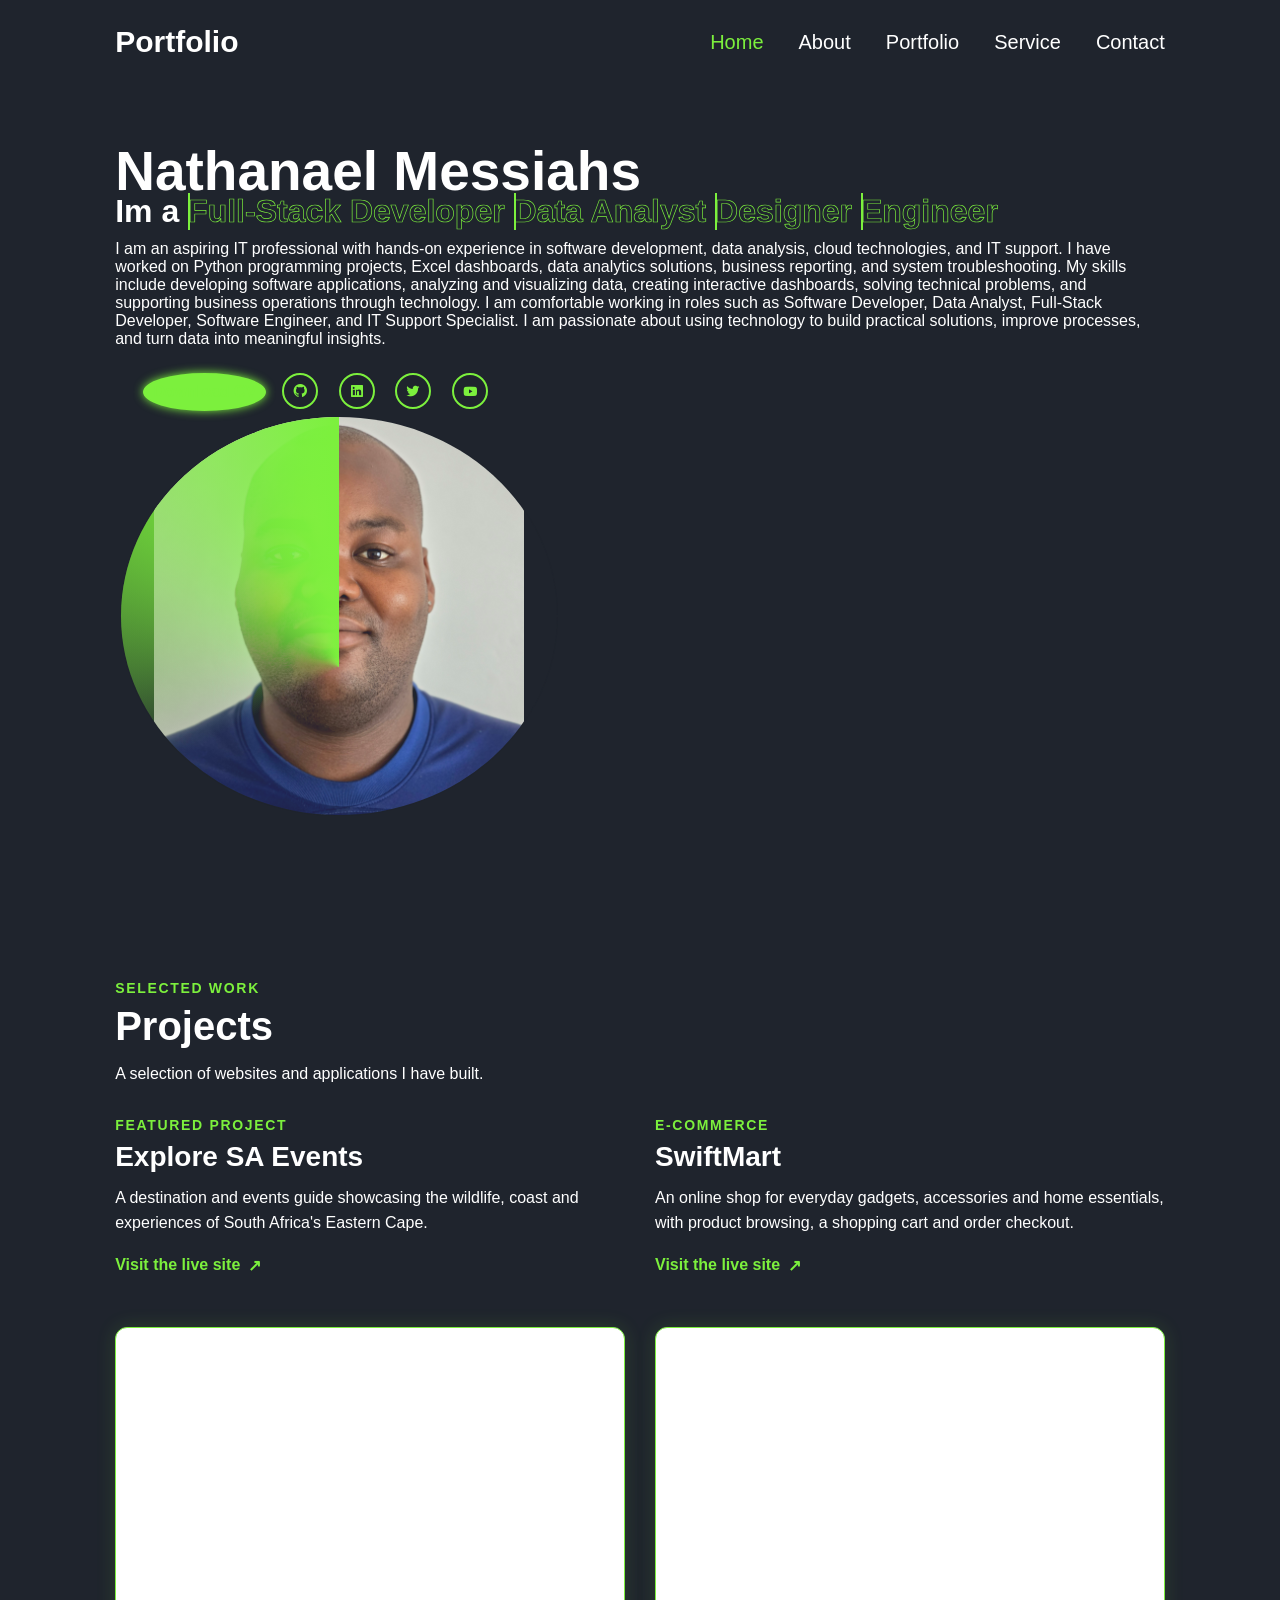
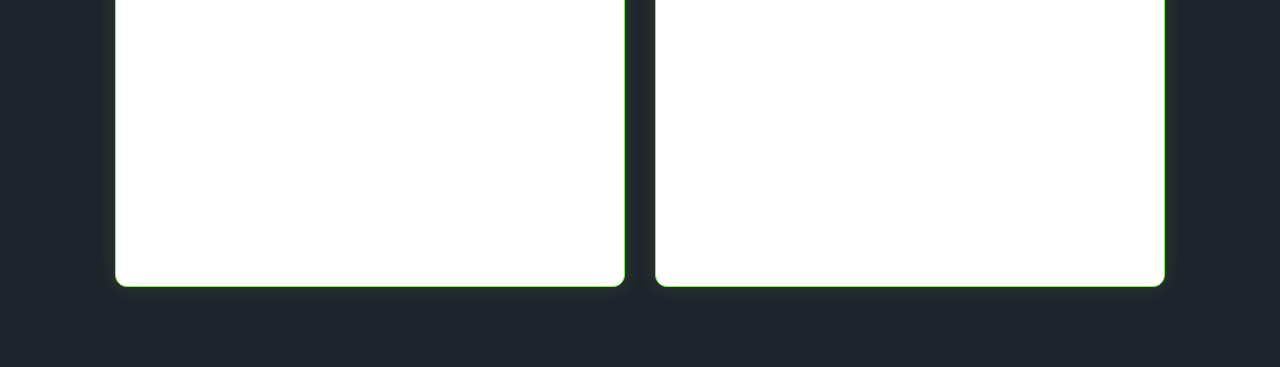
<file: index.html>
<!DOCTYPE html>
<html lang="en">
<head>
    <meta charset="UTF-8">
    <meta name="viewport" content="width=device-width, initial-scale=1.0">
<link rel="stylesheet" href="styles.css">

    <title>My Portfolio</title>
    <link href='https://unpkg.com/boxicons@2.1.4/css/boxicons.min.css' rel='stylesheet'>
</head>

<body>


    <nav class="navbar">
        
        <a href="#" class="logo">Portfolio</a>
        <ul>
            <li class="active"><a href="#">Home</a></li>
            <li><a href="#">About</a></li>
            <li><a href="#portfolio">Portfolio</a></li>
            <li><a href="#">Service</a></li>
            <li><a href="#">Contact</a></li>
        </ul>
    </nav>
    
    <div class="bars-animaton">
        <div class="bar" style="--i:6;"></div>
        <div class="bar" style="--i:5;"></div>
        <div class="bar" style="--i:4;"></div>
        <div class="bar" style="--i:3;"></div>
        <div class="bar" style="--i:2;"></div>
        <div class="bar" style="--i:1;"></div>
    </div>

        <!-- Section 1: Hero -->
        <section class="home">
            <div class="home-info">
                <h1>Nathanael Messiahs</h1>
                <h2>Im a 
                    <span style="--i:4;" data-text="Full-Stack Developer">Full-Stack Developer</span>
                    <span style="--i:3;" data-text="Data Analyst">Data Analyst</span>
                    <span style="--i:2;" data-text="IT Support Specialist">Designer</span>
                    <span style="--i:1;" data-text="Software Engineer">Engineer</span>
                </h2>
                <p>I am an aspiring IT professional with hands-on experience in software development, data analysis, cloud technologies, and IT support. I have worked on Python programming projects, Excel dashboards, data analytics solutions, business reporting, and system troubleshooting.

My skills include developing software applications, analyzing and visualizing data, creating interactive dashboards, solving technical problems, and supporting business operations through technology. I am comfortable working in roles such as Software Developer, Data Analyst, Full-Stack Developer, Software Engineer, and IT Support Specialist.

I am passionate about using technology to build practical solutions, improve processes, and turn data into meaningful insights.</p>
                <div class="btn-sci">
                    <a href="CTU CV Nathanael.docx" class="btn">Download CV</a>
                    <div class="sci">
                        <a href="https://github.com/MessiahsN"><i class='bx bxl-github'></i></a>
                        <a href="https://www.linkedin.com/in/nathanael-messiahs-06a90014a/"><i class='bx bxl-linkedin-square'></i></a>
                        <a href="https://x.com/?lang=en-za"><i class='bx bxl-twitter'></i></a>
                        <a href="https://www.youtube.com/@NathanaelMessiahs"><i class='bx bxl-youtube'></i></a>


                    </div>
                </div>
            <div class="home-img">
                <div class="img-box">
                    <div class="img-item">
                        <img src="images/20260224_162233.jpg" alt="my photo">
                    </div>
                </div>
            </div>
            </div>
        </section>

        <section class="projects" id="portfolio" aria-labelledby="projects-title">
            <div class="projects-heading">
                <p class="project-label">Selected work</p>
                <h2 id="projects-title">Projects</h2>
                <p>A selection of websites and applications I have built.</p>
            </div>
            <div class="project-grid">
                <article class="project-card" aria-labelledby="events-project-title">
                    <div class="project-card-heading">
                        <p class="project-label">Featured project</p>
                        <h3 id="events-project-title">Explore SA Events</h3>
                        <p>A destination and events guide showcasing the wildlife, coast and experiences of South Africa's Eastern Cape.</p>
                        <a class="project-link" href="https://eventssouthafrica.vercel.app/index.html" target="_blank" rel="noopener noreferrer">
                            Visit the live site <span aria-hidden="true">↗</span>
                        </a>
                    </div>
                    <div class="project-preview">
                        <iframe
                            src="https://eventssouthafrica.vercel.app/index.html"
                            title="Live preview of the Explore SA Events website"
                            loading="lazy"
                            referrerpolicy="strict-origin-when-cross-origin">
                        </iframe>
                    </div>
                </article>
                <article class="project-card" aria-labelledby="swiftmart-project-title">
                    <div class="project-card-heading">
                        <p class="project-label">E-commerce</p>
                        <h3 id="swiftmart-project-title">SwiftMart</h3>
                        <p>An online shop for everyday gadgets, accessories and home essentials, with product browsing, a shopping cart and order checkout.</p>
                        <a class="project-link" href="https://pm08.vercel.app/" target="_blank" rel="noopener noreferrer">
                            Visit the live site <span aria-hidden="true">↗</span>
                        </a>
                    </div>
                    <div class="project-preview">
                        <iframe
                            src="https://pm08.vercel.app/"
                            title="Live preview of the SwiftMart online shop"
                            loading="lazy"
                            referrerpolicy="strict-origin-when-cross-origin">
                        </iframe>
                    </div>
                </article>
            </div>
        </section>


</body>
</html>
</file>
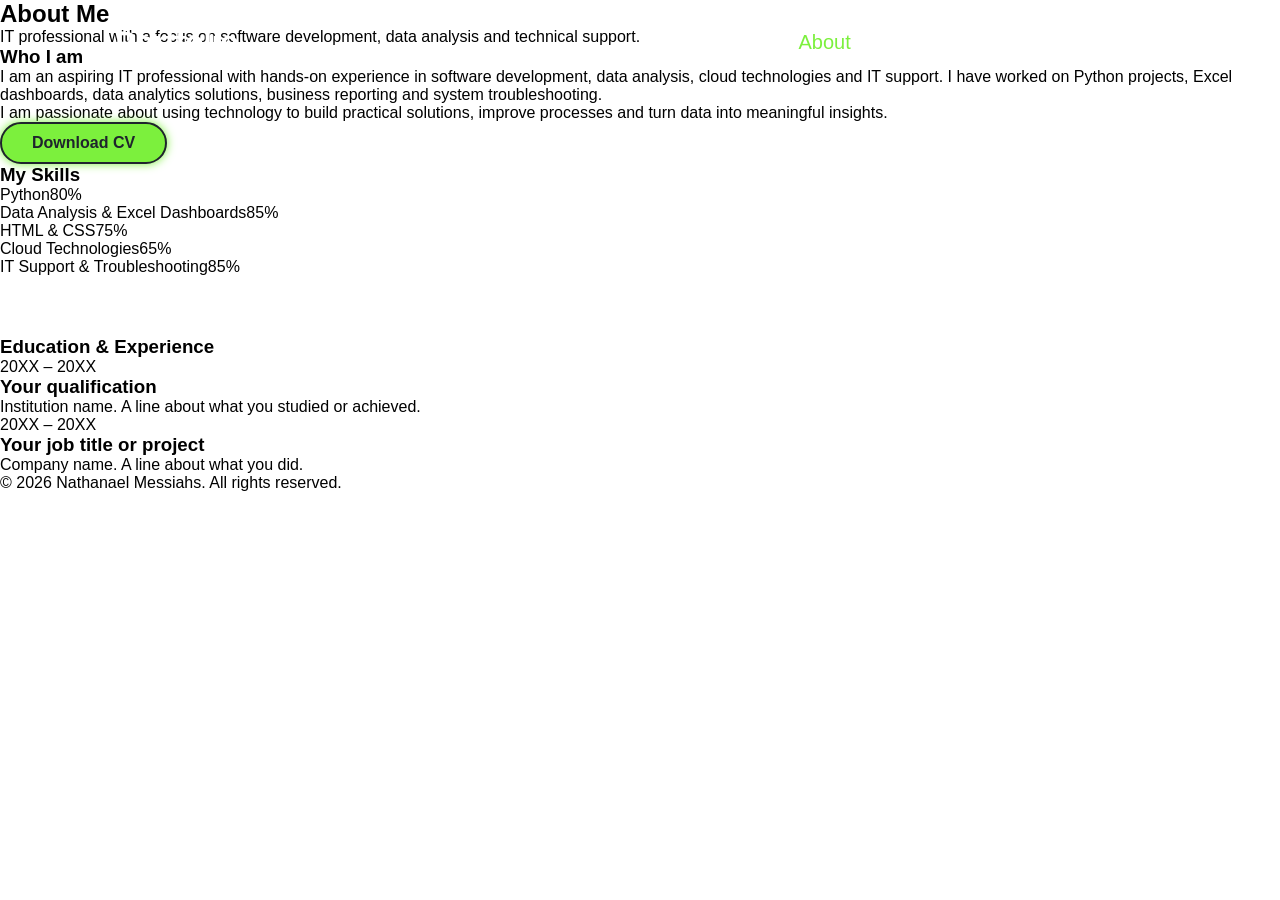
<file: about.html>
<!DOCTYPE html>
<html lang="en">
<head>
    <meta charset="UTF-8">
    <meta name="viewport" content="width=device-width, initial-scale=1.0">
    <link rel="stylesheet" href="styles.css">
    <title>About | Nathanael Messiahs</title>
    <link href='https://unpkg.com/boxicons@2.1.4/css/boxicons.min.css' rel='stylesheet'>
</head>

<body class="page">

    <nav class="navbar">
        <a href="index.html" class="logo">Portfolio</a>
        <ul>
            <li><a href="index.html">Home</a></li>
            <li class="active"><a href="about.html">About</a></li>
            <li><a href="portfolio.html">Portfolio</a></li>
            <li><a href="services.html">Service</a></li>
            <li><a href="contact.html">Contact</a></li>
        </ul>
    </nav>

    <section class="page-section">
        <h1 class="heading">About <span>Me</span></h1>
        <p class="sub-text">IT professional with a focus on software development, data analysis and technical support.</p>

        <div class="about-wrap">
            <div class="about-text">
                <h3 class="sub-heading">Who <span>I am</span></h3>
                <p>I am an aspiring IT professional with hands-on experience in software development, data analysis, cloud technologies and IT support. I have worked on Python projects, Excel dashboards, data analytics solutions, business reporting and system troubleshooting.</p>
                <p>I am passionate about using technology to build practical solutions, improve processes and turn data into meaningful insights.</p>
                <a href="CTU CV Nathanael.docx" class="btn">Download CV</a>
            </div>

            <div class="skills">
                <h3 class="sub-heading">My <span>Skills</span></h3>
                <div class="skill">
                    <div class="label"><span>Python</span><span>80%</span></div>
                    <div class="track"><div class="fill" style="--w:80%"></div></div>
                </div>
                <div class="skill">
                    <div class="label"><span>Data Analysis &amp; Excel Dashboards</span><span>85%</span></div>
                    <div class="track"><div class="fill" style="--w:85%"></div></div>
                </div>
                <div class="skill">
                    <div class="label"><span>HTML &amp; CSS</span><span>75%</span></div>
                    <div class="track"><div class="fill" style="--w:75%"></div></div>
                </div>
                <div class="skill">
                    <div class="label"><span>Cloud Technologies</span><span>65%</span></div>
                    <div class="track"><div class="fill" style="--w:65%"></div></div>
                </div>
                <div class="skill">
                    <div class="label"><span>IT Support &amp; Troubleshooting</span><span>85%</span></div>
                    <div class="track"><div class="fill" style="--w:85%"></div></div>
                </div>
            </div>
        </div>

        <!-- Edit these entries with your real education and experience -->
        <h3 class="sub-heading" style="margin-top:60px;">Education &amp; <span>Experience</span></h3>
        <div class="timeline">
            <div class="timeline-item">
                <div class="date">20XX – 20XX</div>
                <h3>Your qualification</h3>
                <p>Institution name. A line about what you studied or achieved.</p>
            </div>
            <div class="timeline-item">
                <div class="date">20XX – 20XX</div>
                <h3>Your job title or project</h3>
                <p>Company name. A line about what you did.</p>
            </div>
        </div>
    </section>

    <footer class="footer">&copy; 2026 Nathanael Messiahs. All rights reserved.</footer>

</body>
</html>
</file>
<file: styles.css>
*{
    margin: 0;
    padding: 0;
    box-sizing: border-box;
    font-family: 'Poppins', sans-serif;

}

/* body{
    background-color: #1f242d;
} */

a{ color: #fff;
    text-decoration: none;
}

.navbar{
    position: fixed;
    left: 0;
    top: 0;
    width: 100%;
    padding: 25px 9%;
    /* background: slateblue; */
    display: flex;
    justify-content: space-between;
    align-items: center;
    z-index: 100;
    visibility: block;
    opacity: 0;
    animation: show-content 1.5s  linear forwards;
    animation-delay: 1.2s;
}

@keyframes show-content{
    100% {
        /* visibility: visible; */
        opacity: 1;
    }
}

.navbar .logo{
    font-size: 30px;
    font-weight: 700;
}

.navbar ul{
    display: flex;

}

.navbar ul li{
    list-style: none;
    margin-left: 35px;
}

.navbar ul li a{
    font-size: 20px;
    font-weight: 500;
    transition: .5s;
}

.navbar ul li:hover a,
.navbar ul li.active a{
    color: #7cf03d;

}

.home{
    display: flex;
    align-items: center;
    gap: 50px;
    height:100vh;
    padding: 60px 9% 0;
    color: #fff;
    /* visibility: hidden; */
    opacity: 0;
    animation: show-content 1.5s  linear forwards;
    animation-delay: 1.6s;
}

.home-info h1{
    font-size: 55px;
    /* margin-top: -10px; */
}

.home-info h2{
    display: inline-block;
    font-size: 32px;
    margin-top: -10px;
}

.home-info h2 span {
    position: relative;
    display: inline-block;
    color: transparent;
    -webkit-text-stroke: .7px #7cf03d;
    animation: display-text 16s linear infinite;
    animation-delay: calc(-4s * var(--i));
}

@keyframes display-text {
    25%,100% {
        display: none;
    }
}

.home-info h2 span::before{
    content:attr(data-text);
    position: absolute;
    width: 0;
    border-right: 2px solid #7cf03d;
    color: #7cf03d;
    white-space: nowrap;
    overflow: hidden;
    animation: fill-text 4s linear infinite;
}

@keyframes fill-text {
    10%,
    100% {
        width: 0;
    }

    70%,
    90% {
        width: 100%;
    }
}

.home-info p{
    font-size: 16px;
    margin: 10px 0 25px;
}

.home-info .btn-sci{
    display: flex;
}

.btn{
    display: inline-block;
    padding: 10px 30px;
    background: #7cf03d;
    border: 2px solid;
    border-radius: 40px;
    box-shadow: 0 0 10px #7cf03d;
    font-size: 16px;
    color: #1f242d;
    font-weight: 600;
}

.btn:hover{
    background: transparent;
    color: #7cf03d;
    box-shadow: none;
}

.home-info .btn-sci{
    margin-left: 20px;
}

.home-info .btn-sci a {
    display: inline-flex;
    padding: 8px;
    border: 2px solid #7cf03d;
    border-radius: 50%;
    color: #7cf03d;
    margin: 0 8px;
}

.home-info .btn-sci a:hover{
    background: #7cf03d;
    color: #1f242d;
    box-shadow: 0 0 10px #7cf03d;

}

.home-img .img-box{
    position: relative;
    width: 35vw;
    height: 32vw;
    /* background: red; */
    border-radius: 50%;
    padding: 5px;
    display: flex;
    justify-content: center;
    align-items: center;
    overflow: hidden;
}

.home-info .img-box ::before,
.home-info .img-box ::after{
    content: '';
    position: absolute;
    width: 500px;
    height: 500px;
    background: conic-gradient(transparent, transparent, transparent, #7cf03d);
    transform: rotate(0deg);
    animation: rotate-border 10s linear infinite;

}

.home-img .img-box::after{
    animation-delay: -5s;
}

@keyframes rotate-border{
    100%{
        transform: rotate(360deg);
    }
}

.home-img .img-box .img-item{
    position: relative;
    width: 100%;
    height: 100%;
    background: #1f242d;
    border-radius: 50%;
    border: 1px solid #1f242d;
    display: flex;
    justify-content: center;
    z-index: 1;
    overflow: hidden;


}

.home-img .img-box .img-item img{
    position: absolute;
    /* top: 30px; */
    display: block;
    width: 85%;
    object-fit: cover;
    mix-blend-mode: lighten;
}

.bars-animaton{
    position: absolute;
    width: 100%;
    height: 100%;    
    display: flex;
    z-index: -1;
}

.bars-animaton .bar{
    width: 100%;
    height: 100%;
    background: #1f242d;
    /* border: 2px solid red; */
    transform: translateY(-100%);
    animation: show-bars .5s ease-in-out forwards;
    animation-delay: calc(.1s * var(--i));
}


@keyframes show-bars{
    100% {
        transform: translateY(0%);
    }
}

.projects{
    padding: 80px 9%;
    background: #1f242d;
    color: #fff;
}

.projects-heading{
    max-width: 720px;
    margin-bottom: 30px;
}

.project-grid{
    display: grid;
    grid-template-columns: repeat(auto-fit, minmax(min(100%, 440px), 1fr));
    gap: 30px;
}

.project-card{
    min-width: 0;
}

.project-card-heading{
    min-height: 190px;
    margin-bottom: 20px;
}

.project-card-heading .project-label{
    margin-bottom: 8px;
}

.project-label{
    margin-bottom: 8px;
    color: #7cf03d;
    font-size: 14px;
    font-weight: 700;
    letter-spacing: .12em;
    text-transform: uppercase;
}

.projects h2{
    margin-bottom: 12px;
    font-size: 40px;
}

.project-card h3{
    margin-bottom: 12px;
    font-size: 28px;
}

.projects-heading > p:not(.project-label),
.project-card-heading > p:not(.project-label){
    margin-bottom: 20px;
    line-height: 1.6;
}

.project-link{
    display: inline-flex;
    gap: 8px;
    align-items: center;
    color: #7cf03d;
    font-weight: 600;
}

.project-link:hover{
    text-decoration: underline;
}

.project-preview{
    width: 100%;
    height: min(45vw, 560px);
    min-height: 420px;
    overflow: hidden;
    border: 1px solid #7cf03d;
    border-radius: 12px;
    background: #fff;
    box-shadow: 0 0 20px rgb(124 240 61 / 14%);
}

.project-preview iframe{
    display: block;
    width: 100%;
    height: 100%;
    border: 0;
}

@media (max-width: 600px){
    .projects{
        padding: 60px 6%;
    }

    .projects h2{
        font-size: 32px;
    }

    .project-card-heading{
        min-height: 0;
    }

    .project-preview{
        height: 75vh;
        min-height: 400px;
    }
}
</file>
